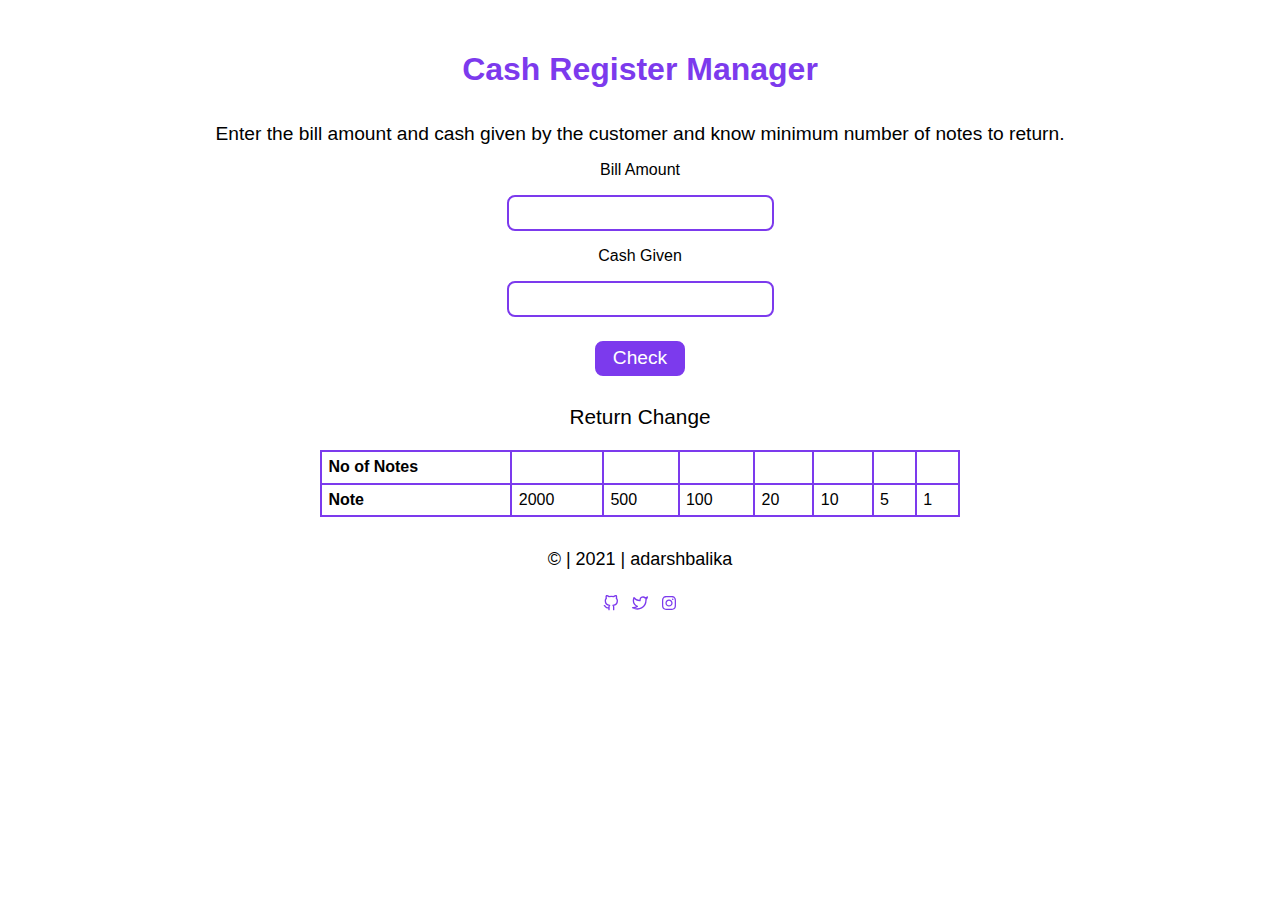
<file: Mark-10/index.html>
<!DOCTYPE html>
<html lang="en">
  <head>
    <meta charset="UTF-8" />
    <meta http-equiv="X-UA-Compatible" content="IE=edge" />
    <meta name="viewport" content="width=device-width, initial-scale=1.0" />
    <title>CashApp</title>
    <link rel="stylesheet" href="style.css" />
  </head>
  <body>
    <div class="container">
      <!-- Heading -->
      <h1 class="header">Cash Register Manager</h1>

      <!-- Description -->
      <p class="sub">
        Enter the bill amount and cash given by the customer and know minimum
        number of notes to return.
      </p>

      <!-- Input -->
      <label for="Bill-Amount">Bill Amount</label>
      <input id="Bill-Amount" type="number" />
      <label for="Cash-Given">Cash Given</label>
      <input id="Cash-Given" type="number" />

      <!-- Button -->
      <button id="check-button">Check</button>

      <!-- error message -->
      <p id="error-message"></p>
      <!-- Table -->
      <table class="table-change">
        <caption>
          Return Change
        </caption>
        <tr>
          <th>No of Notes</th>
          <td class="no-of-notes"></td>
          <td class="no-of-notes"></td>
          <td class="no-of-notes"></td>
          <td class="no-of-notes"></td>
          <td class="no-of-notes"></td>
          <td class="no-of-notes"></td>
          <td class="no-of-notes"></td>
        </tr>
        <tr>
          <th>Note</th>
          <td>2000</td>
          <td>500</td>
          <td>100</td>
          <td>20</td>
          <td>10</td>
          <td>5</td>
          <td>1</td>
        </tr>
      </table>
    </div>
    <footer>
      <p>© | 2021 | adarshbalika</p>
      <ul class="footer-list">
        <li>
          <a
            class="links"
            href="https://github.com/janhviKumbharkar"
            target="_blank"
          >
            <img src="images/github.svg" alt="github" />
          </a>
        </li>
        <li>
          <a
            class="links"
            href="https://twitter.com/JanhviKumbhark1"
            target="_blank"
          >
            <img src="images/twitter.svg" alt="twitter" />
          </a>
        </li>
        <li>
          <a
            class="links"
            href="https://www.instagram.com/neogcamp"
            target="_blank"
          >
            <img src="images/instagram.svg" alt="instagram" />
          </a>
        </li>
      </ul>
    </footer>
    <script src="app.js"></script>
  </body>
</html>
</file>
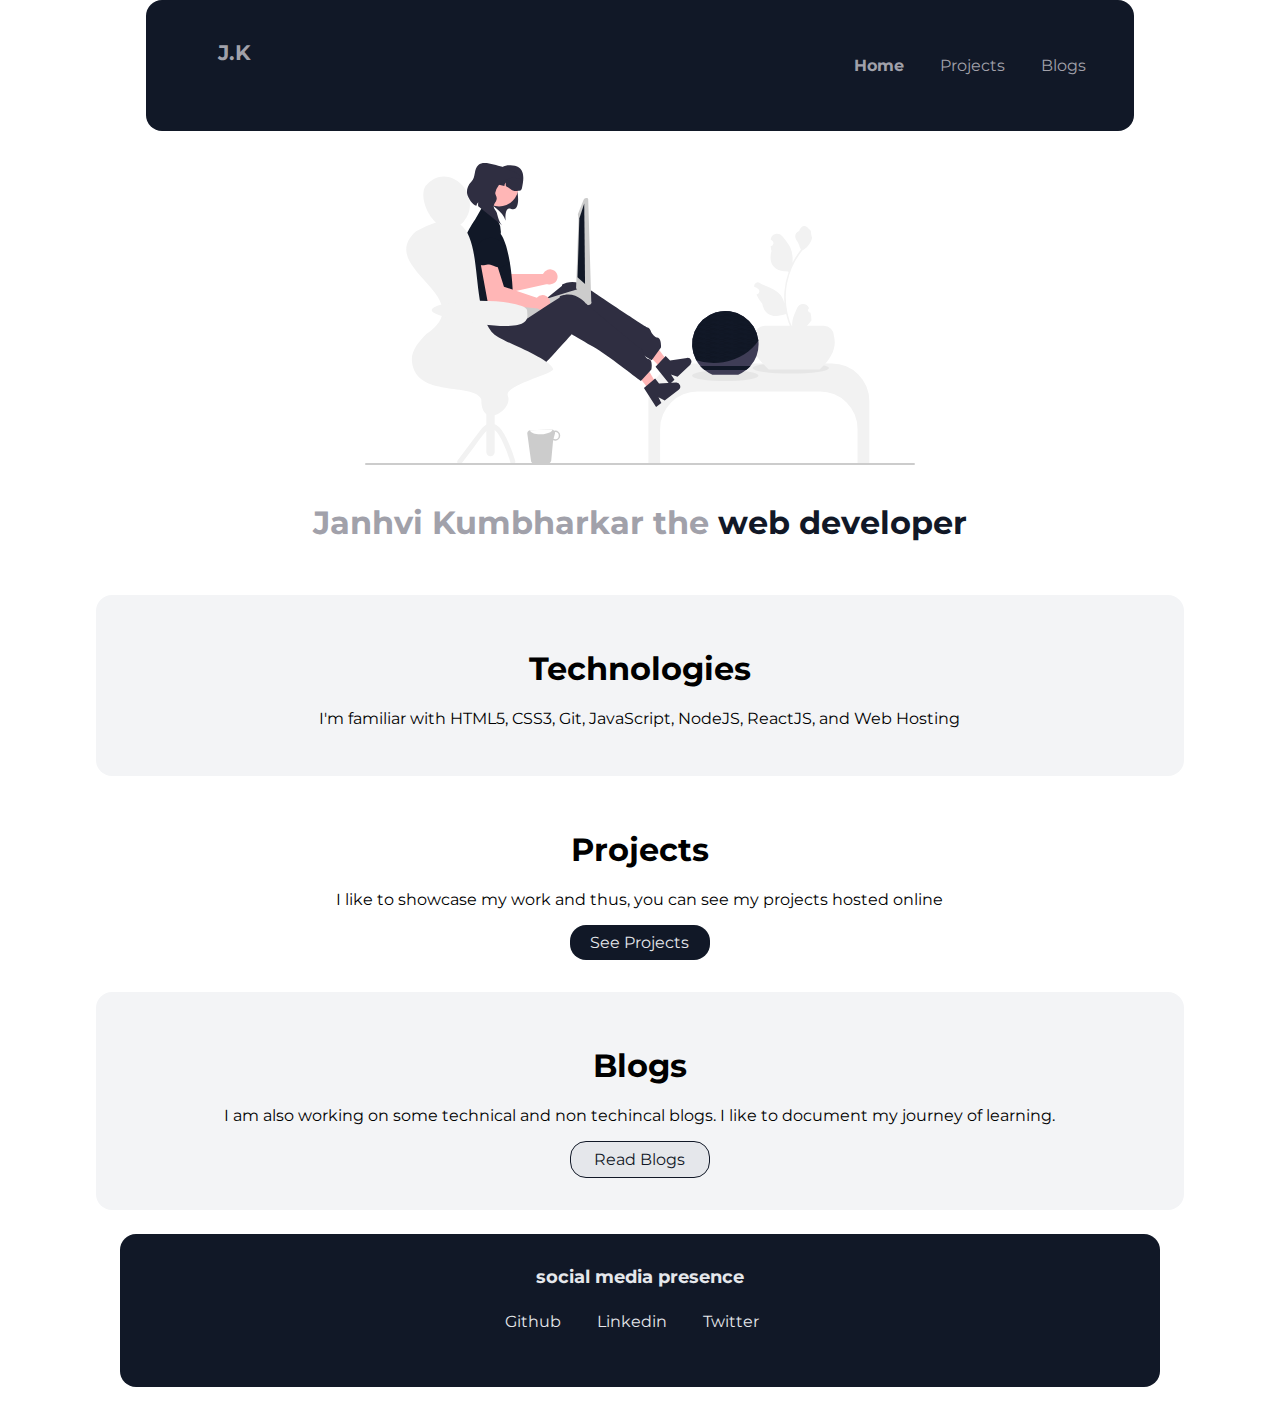
<file: Mark-4/index.html>
<!DOCTYPE html>
<html lang="en">
  <head>
    <meta charset="UTF-8" />
    <meta http-equiv="X-UA-Compatible" content="IE=edge" />
    <meta name="viewport" content="width=device-width, initial-scale=1.0" />
    <title>Portfolio</title>
    <link rel="stylesheet" href="style.css" />
  </head>
  <body>
    <!-- Navbar -->
    <nav class="navbar container">
      <div class="nav-head">J.K</div>
      <ul class="content nav-links">
        <li class="list-item"><a class="link link-active" href="/">Home</a></li>
        <li class="list-item">
          <a class="link" href="/projects.html">Projects</a>
        </li>
        <li class="list-item"><a class="link" href="/blogs.html">Blogs</a></li>
      </ul>
    </nav>

    <!-- Header -->
    <header class="hero">
      <img class="hero-img" src="hero.svg" />
      <h1 class="hero-heading">
        Janhvi Kumbharkar the <span class="heading-colored">web developer</span>
      </h1>
    </header>

    <!-- Section -->
    <section class="section-one">
      <div class="container container-center">
        <h1>Technologies</h1>
        <p>
          I'm familiar with HTML5, CSS3, Git, JavaScript, NodeJS, ReactJS, and
          Web Hosting
        </p>
      </div>
    </section>
    <section class="section-two">
      <div class="container container-center">
        <h1>Projects</h1>
        <p>
          I like to showcase my work and thus, you can see my projects hosted
          online
        </p>
        <a class="link primary-link" href="/projects.html">See Projects</a>
      </div>
    </section>
    <section class="section-one">
      <div class="container container-center">
        <h1>Blogs</h1>
        <p>
          I am also working on some technical and non techincal blogs. I like to
          document my journey of learning.
        </p>
        <a class="link secondary-link" href="/blogs.html">Read Blogs</a>
      </div>
    </section>

    <!--Footer -->
    <footer class="footer">
      <div class="footer-header">social media presence</div>
      <ul class="link content">
        <li class="list-item">
          <a href="https://github.com/janhviKumbharkar" class="link">Github</a>
        </li>
        <li class="list-item">
          <a href="https://www.linkedin.com/in/janhvikumbharkar/" class="link"
            >Linkedin</a
          >
        </li>
        <li class="list-item">
          <a href="/" class="link">Twitter</a>
        </li>
      </ul>
    </footer>
  </body>
</html>
</file>
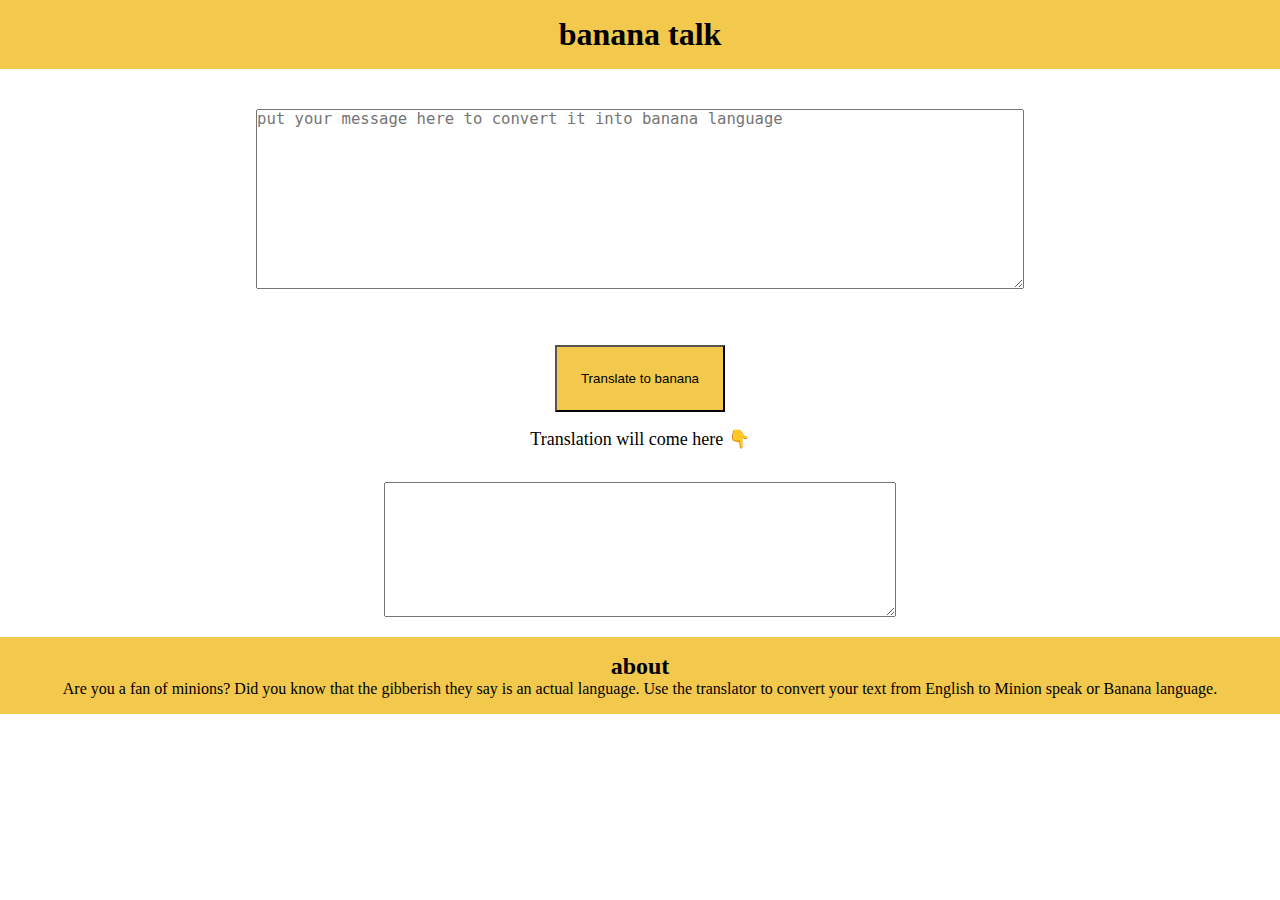
<file: Mark-6/index.html>
<!DOCTYPE html>
<html lang="en">
  <head>
    <meta charset="UTF-8" />
    <meta http-equiv="X-UA-Compatible" content="IE=edge" />
    <meta name="viewport" content="width=device-width, initial-scale=1.0" />
    <title>Banana-talk</title>
    <link rel="stylesheet" href="style.css" />
  </head>
  <body>
    <!-- header -->
    <header>
      <h1>banana talk</h1>
    </header>

    <!-- textarea -->
    <textarea
      id="txt-input"
      placeholder="put your message here to convert it into banana language"
    ></textarea>

    <!-- button -->
    <div class="btn">
      <button id="btn-translate">Translate to banana</button>
    </div>

    <!-- translated textarea  -->
    <div id="translated">
      <p>Translation will come here 👇</p>
      <textarea id="output"></textarea>
    </div>

    <!-- footer -->
    <footer>
      <h2>about</h2>
      <p>
        Are you a fan of minions? Did you know that the gibberish they say is an
        actual language. Use the translator to convert your text from English to
        Minion speak or Banana language.
      </p>
    </footer>

    <!-- script tag -->
    <script src="app.js"></script>
  </body>
</html>
</file>
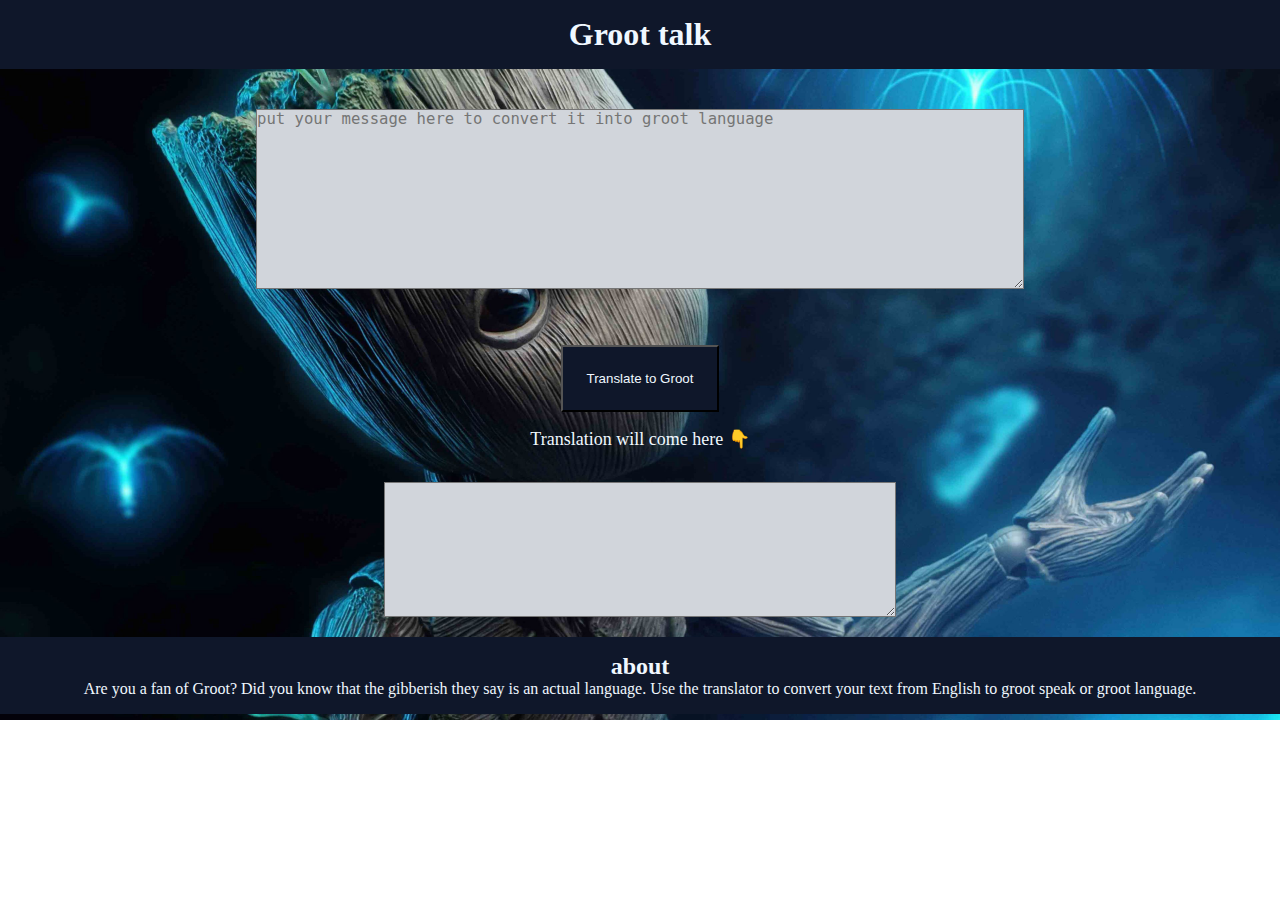
<file: Mark-7/index.html>
<!DOCTYPE html>
<html lang="en">
<head>
    <meta charset="UTF-8">
    <meta http-equiv="X-UA-Compatible" content="IE=edge">
    <meta name="viewport" content="width=device-width, initial-scale=1.0">
    <title>Groot</title>
    <link rel="stylesheet" href="style.css">
</head>
<body>
    <!-- header -->
    <header>
      <h1>Groot talk</h1>
    </header>

    <!-- textarea -->
    <textarea
      id="txt-input"
      placeholder="put your message here to convert it into groot language"
    ></textarea>

    <!-- button -->
    <div class="btn">
      <button id="btn-translate">Translate to Groot</button>
    </div>

    <!-- translated textarea  -->
    <div id="translated">
      <p>Translation will come here 👇</p>
      <textarea id="output"></textarea>
    </div>

    <!-- footer -->
    <footer>
      <h2>about</h2>
      <p>
        Are you a fan of Groot? Did you know that the gibberish they say is an
        actual language. Use the translator to convert your text from English to
        groot speak or groot language.
      </p>
    </footer>

    <!-- script tag -->
    <script src="app.js"></script>
  </body>
</html>
</file>
<file: Mark-10/style.css>
* {
  margin: 0;
  padding: 0;
  box-sizing: border-box;
}
body {
  font-family: "Montserrat", sans-serif;
  min-width: 100vw;
}
:root {
  --primary-color: #7c3aed;
}
.container {
  display: flex;
  align-items: center;
  flex-direction: column;
  margin: 2rem auto;
}
.header {
  color: var(--primary-color);
  padding: 1.2rem;
  font-size: 2rem;
}
.sub {
  font-size: 1.2rem;
  margin: 1rem;
}
#Bill-Amount,
#Cash-Given {
  font-size: 1.2rem;
  margin: 1rem;
  color: black;
}
input#Bill-Amount,
#Cash-Given {
  background: #ffffff;
  margin: 1rem;
  border: 2px solid var(--primary-color);
  border-radius: 0.5rem;
  padding: 0.3rem 0.5rem;
}
#check-button {
  background-color: var(--primary-color);
  color: #ffffff;
  font-size: 1.2rem;
  padding: 0.3rem 1rem;
  margin: 0.5rem;
  border: 2px solid var(--primary-color);
  border-radius: 0.5rem;
}
caption {
  margin: 1.1rem;
  font-size: 1.3rem;
  font-weight: 0.4rem bold;
  padding: 0.2rem;
}
table {
  border-collapse: collapse;
  border: 2px solid var(--primary-color);
  width: 50%;
  text-align: justify;
  margin: auto;
}
th,
td {
  border: 2px solid var(--primary-color);
  padding: 0.4rem;
}
footer {
  text-align: center;
}
footer p {
  font-size: large;
  margin: 0.5rem;
}
.footer-list {
  list-style: none;
  margin: 1rem;
  display: inline-flex;
}
.links {
  padding: 0.1rem;
  margin: 0.3rem;
  font-size: larger;
}
</file>
<file: Mark-4/style.css>
@import url("https://fonts.googleapis.com/css2?family=Montserrat:wght@400;700&display=swap");

body {
  font-family: "Montserrat", sans-serif;
  box-sizing: border-box;
  margin: 0px auto;
  padding: 0px;
  max-width: 85%;
  width: 100%;
}
:root {
  --primary-color: #111827;
  --secondary-color: #a1a1aa;
  --gray-color:#e5e7eb;
}

/* Navbar */
.navbar {
  background-color: var(--primary-color);
  color: var(--secondary-color);
  max-width: 85%;
  margin: auto;
  margin-bottom: 1.5rem;
  border-bottom-left-radius: 1.5rem;
  display: flex;
  flex-direction: row;
  justify-content: space-between;
}
.nav-head {
  padding-top: 0.5rem;
  padding-left: 2.5rem;
  font-weight: bold;
  font-size: 1.3rem;
}
.navbar .nav-links {
  text-align: right;
  margin-top: 1.5rem;
  padding-bottom: 0.5rem;
}
.navbar .link {
  color: var(--secondary-color);
  text-decoration: none;
  padding: 1rem;
}
.navbar .link-active {
  font-weight: bold;
}

.list-item {
  list-style: none;
  display: inline;
}

/* Header */
.hero{
    padding: 2rem;
}
.hero .hero-img{
    max-width: 80%;
    width: 550px;
    display: block;
    margin: auto;
}
.hero .hero-heading{
    color:var(--secondary-color);
    text-align: center;
    padding-top: 1rem;
}
.hero .heading-colored{
    color:var(--primary-color);
}

/* section */
section{
    display: block;
}
.container {
    padding: 2rem;
    margin: 2rem 0;
    border-radius: 1rem;
    text-align: center;
    max-width: 85%;
    margin: auto;
}
.section-one{
    background-color:#f3f4f6;
    border-radius: 1rem;
}

/* links */
.link {
    box-sizing: border-box;
    text-decoration: none;
    padding: 0.5rem 1rem;
}
.primary-link{
    background-color: var(--primary-color);
    color: var(--gray-color);
    border-radius: 1rem;
    display: block;
    max-width: 140px;
    margin: 1rem 1rem 1rem 0rem;
    margin: auto;
}
.secondary-link{
    background-color: var(--gray-color);
    color: var(--primary-color);
    border: 1px solid var(--primary-color);
    border-radius: 1rem;
    display: block;
    max-width: 140px;
    margin: 1rem 1rem 1rem 0rem;
    margin: auto;
}

/* footer */
.footer{
    background-color: var(--primary-color);
    color: var(--gray-color);
    padding: 2rem 1rem;
    text-align: center;
    color: var(--gray-color);
    border-radius: 1rem;
    margin: 1.5rem;
}
.footer .footer-header{
    font-weight: bold;
    font-size: large;
}
.footer .link{
    color: var(--gray-color);
}
.footer ul{
    padding-inline-start: 0px;
}
</file>
<file: Mark-6/style.css>
* {
    margin: 0;
    padding: 0;
    box-sizing: border-box;
  }
  body {
    font-family: "Kalam", cursive;
    color: black;
  }
  
  /* title */
  header h1 {
    background-color: #f2c94c;
    text-align: center;
    padding: 1rem;
  }
  
  /* textarea */
  #txt-input {
    box-sizing: border-box;
    display: block;
    width: 60%;
    min-height: 20vh;
    margin: 2.5rem auto;
    font-size: larger;
  }
  
  /* button */
  .btn {
    text-align: center;
  }
  #btn-translate {
    background-color: #f2c94c;
    color: black;
    margin: 1rem auto;
    padding: 1.5rem;
  }
  
  /* another-textarea */
  #translated {
    text-align: center;
    display: block;
  }
  #translated p {
    margin-bottom: 2rem;
    font-size: large;
  }
  #output {
    width: 40%;
    min-height: 15vh;
  }
  
  /* footer */
  footer {
    background-color: #f2c94c;
    text-align: center;
    padding: 1rem;
    margin-top: 1rem;
  }
</file>
<file: Mark-7/style.css>
* {
    margin: 0;
    padding: 0;
    box-sizing: border-box;
  }
  body {
    font-family: "Kalam", cursive;
    color: black;
    background-image: url(groot.jpeg);
    background-repeat: no-repeat;
    background-size: cover;
  }
  
  /* title */
  header h1 {
    background-color: #0f172a;
    color: aliceblue;
    text-align: center;
    padding: 1rem;
  }
  
  /* textarea */
  #txt-input {
    box-sizing: border-box;
    display: block;
    width: 60%;
    min-height: 20vh;
    margin: 2.5rem auto;
    font-size: larger;
    background-color: #d1d5db;
  }
  
  /* button */
  .btn {
    text-align: center;
  }
  #btn-translate {
    background-color: #0f172a;
    color:aliceblue;
    margin: 1rem auto;
    padding: 1.5rem;
  }
  
  /* another-textarea */
  #translated {
    text-align: center;
    display: block;
  }
  #translated p {
    margin-bottom: 2rem;
    font-size: large;
    color: aliceblue;
  }
  #output {
    width: 40%;
    min-height: 15vh;
    background-color: #d1d5db;

  }
  
  /* footer */
  footer {
    background-color: #0f172a;
    color: aliceblue;
    text-align: center;
    padding: 1rem;
    margin-top: 1rem;
  }
</file>
